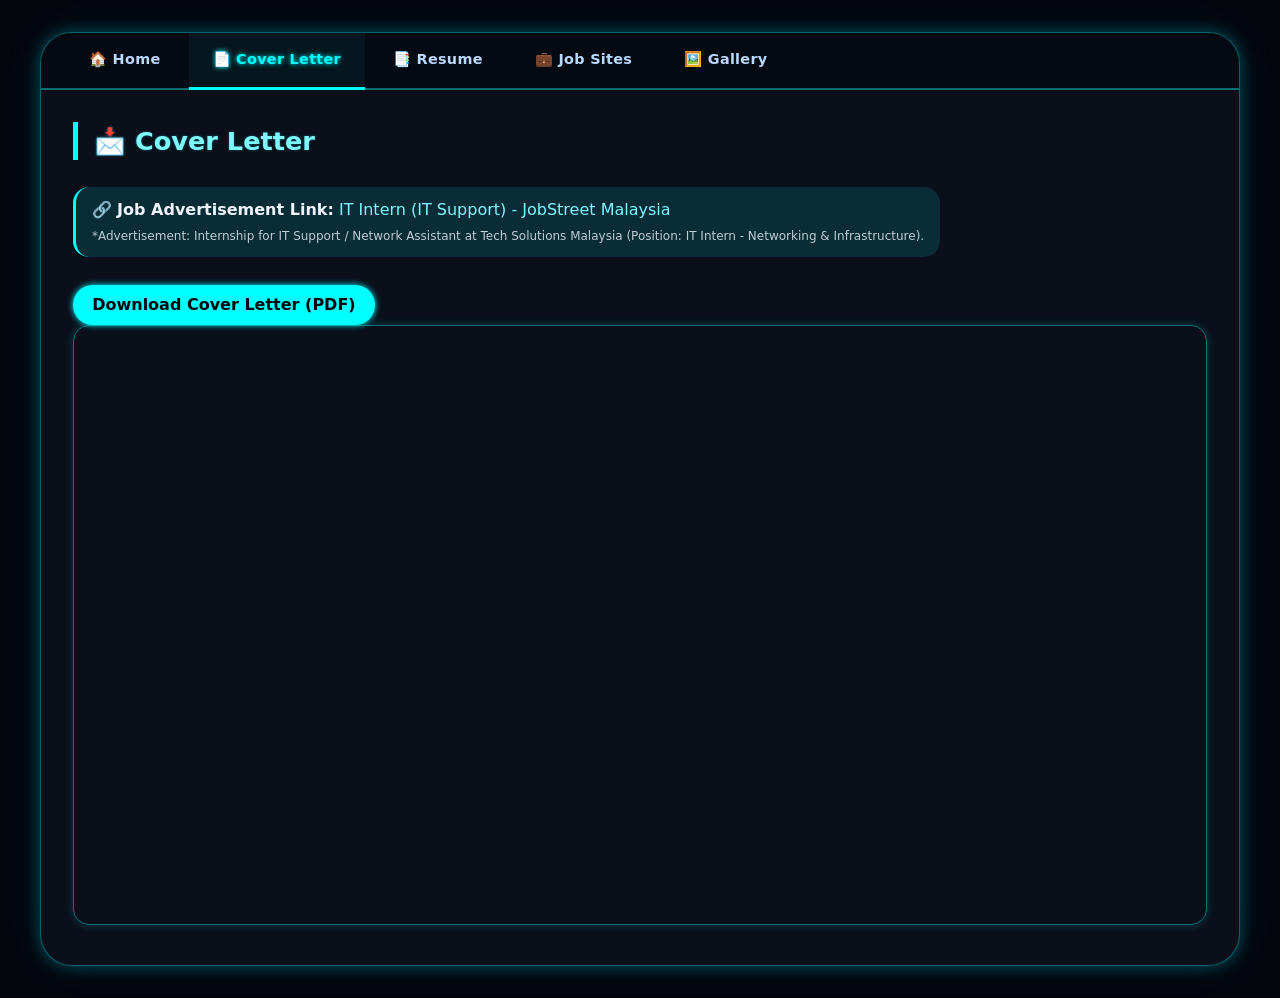
<file: cover.html>
<!DOCTYPE html>
<html lang="en">
<head>
  <meta charset="UTF-8">
  <title>Cover Letter</title>
  <link rel="stylesheet" href="style.css">
</head>
<body>

<div class="portfolio">

  <div class="nav-tabs">
    <a class="tab-btn" href="index.html">🏠 Home</a>
    <a class="tab-btn active" href="cover.html">📄 Cover Letter</a>
    <a class="tab-btn" href="resume.html">📑 Resume</a>
    <a class="tab-btn" href="jobsites.html">💼 Job Sites</a>
    <a class="tab-btn" href="gallery.html">🖼️ Gallery</a>
  </div>

  <div class="tab-panel active-panel">
    <h2>📩 Cover Letter</h2>

    <!-- ========= COVER LETTER PAGE ========= -->
    <div class="job-link">
      🔗 <strong>Job Advertisement Link:</strong> 
      <a href="https://my.jobstreet.com/job/91369905?tracking=SHR-IOS-SharedJob-asia-5" target="_blank">IT Intern (IT Support) - JobStreet Malaysia</a>
      <p style="font-size:0.75rem; margin-top:5px; opacity:0.8;">*Advertisement: Internship for IT Support / Network Assistant at Tech Solutions Malaysia (Position: IT Intern - Networking & Infrastructure).</p>
    </div>

     <!-- PDF DOWNLOAD -->
      <section class="pdf-section">

        <div class="pdf-actions">
          <a class="btn" href="/pdf/cover_letter.pdf" download>
            Download Cover Letter (PDF)
          </a>
        </div>

        <div class="pdf-viewer">
          <iframe src="/pdf/cover_letter.pdf"></iframe>
        </div>

      </section>

    </div>

  </div>

</div>

</body>
</html>
</file>
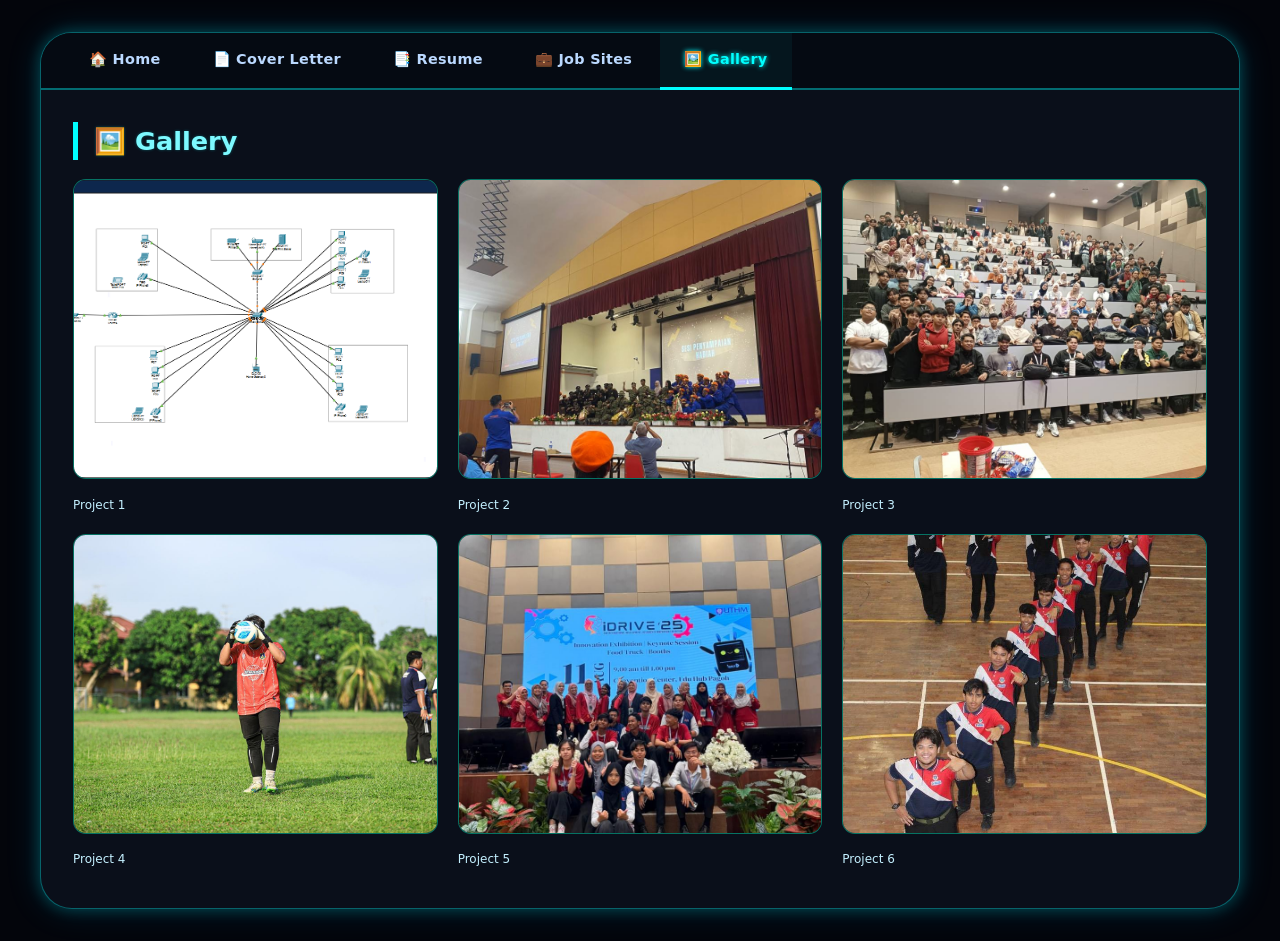
<file: gallery.html>
<!DOCTYPE html>
<html lang="en">
<head>
  <meta charset="UTF-8">
  <title>Gallery</title>
  <link rel="stylesheet" href="style.css">
</head>
<body>

<div class="portfolio">

  <div class="nav-tabs">
    <a class="tab-btn" href="index.html">🏠 Home</a>
    <a class="tab-btn" href="cover.html">📄 Cover Letter</a>
    <a class="tab-btn" href="resume.html">📑 Resume</a>
    <a class="tab-btn" href="jobsites.html">💼 Job Sites</a>
    <a class="tab-btn active" href="gallery.html">🖼️ Gallery</a>
  </div>

  <div class="tab-panel active-panel">
    <h2>🖼️ Gallery</h2>

    <div class="gallery-grid">

  <div class="gallery-item">
    <img src="/picONLY/Screenshot 2026-04-09 231343.png">
    <div class="gallery-caption">Project 1</div>
  </div>

  <div class="gallery-item">
    <img src="/picONLY/kkkk.jpeg">
    <div class="gallery-caption">Project 2
    </div>
  </div>

  <div class="gallery-item">
    <img src="/picONLY/camp.jpeg">
    <div class="gallery-caption">Project 3</div>
  </div>

  <div class="gallery-item">
    <img src="/picONLY/ft.jpeg">
    <div class="gallery-caption">Project 4</div>
  </div>

  <div class="gallery-item">
    <img src="/picONLY/program.jpeg">
    <div class="gallery-caption">Project 5</div>
  </div>

  <div class="gallery-item">
    <img src="/picONLY/batch achievement.jpeg">
    <div class="gallery-caption">Project 6</div>
  </div>    
</div>
      </div>
    </div>

  </div>

</div>

</body>
</html>
</file>
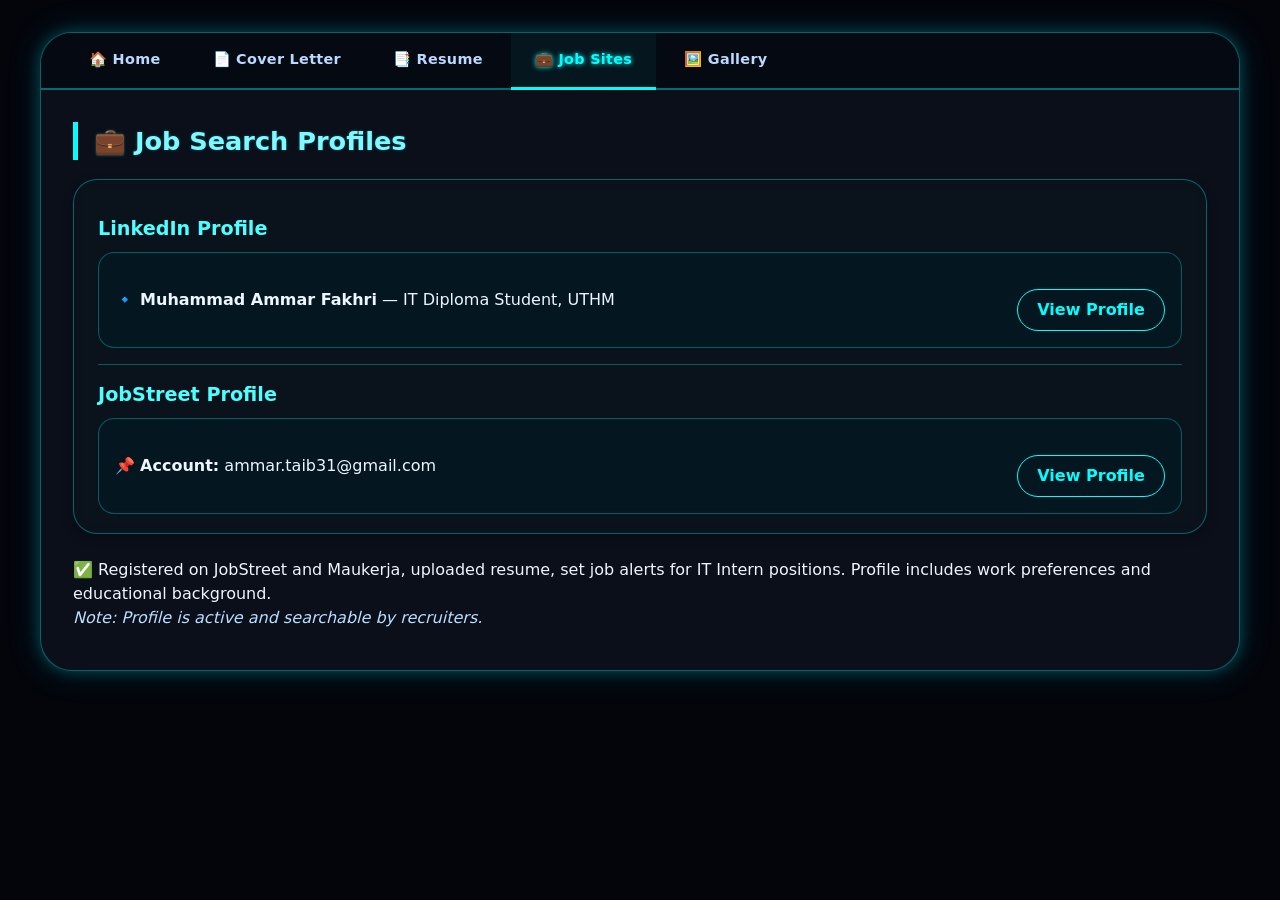
<file: jobsites.html>
<!DOCTYPE html>
<html lang="en">
<head>
  <meta charset="UTF-8">
  <title>Job Sites</title>
  <link rel="stylesheet" href="style.css">
</head>
<body>

<div class="portfolio">

  <div class="nav-tabs">
    <a class="tab-btn" href="index.html">🏠 Home</a>
    <a class="tab-btn" href="cover.html">📄 Cover Letter</a>
    <a class="tab-btn" href="resume.html">📑 Resume</a>
    <a class="tab-btn active" href="jobsites.html">💼 Job Sites</a>
    <a class="tab-btn" href="gallery.html">🖼️ Gallery</a>
  </div>

  <div class="tab-panel active-panel">
  <h2>💼 Job Search Profiles</h2>
    <div class="card">
      <h3>LinkedIn Profile</h3>
      <div class="profile-badge">
        <div>🔹 <strong>Muhammad Ammar Fakhri</strong> — IT Diploma Student, UTHM</div>
        <a href="https://www.linkedin.com/in/noh-ammar-fakhri-47ba52371" target="_blank" class="btn btn-outline" style="text-decoration:none;">View Profile</a>
      </div>
      <hr>
      <h3>JobStreet Profile</h3>
      <div class="profile-badge">
        <div>📌 <strong>Account:</strong> ammar.taib31@gmail.com</div>
        <a href="https://my.jobstreet.com/profiles/muhammadammarfakhribin-taib-0tjcXfVCht" target="_blank" class="btn btn-outline" style="text-decoration:none;">View Profile</a>
      </div>
      </div>
      <p>✅ Registered on JobStreet and Maukerja, uploaded resume, set job alerts for IT Intern positions. Profile includes work preferences and educational background.</p>
      <p><em style="color:#bbddff;">Note: Profile is active and searchable by recruiters.</em></p>
    </div>
  </div>
</body>
</html>
</file>
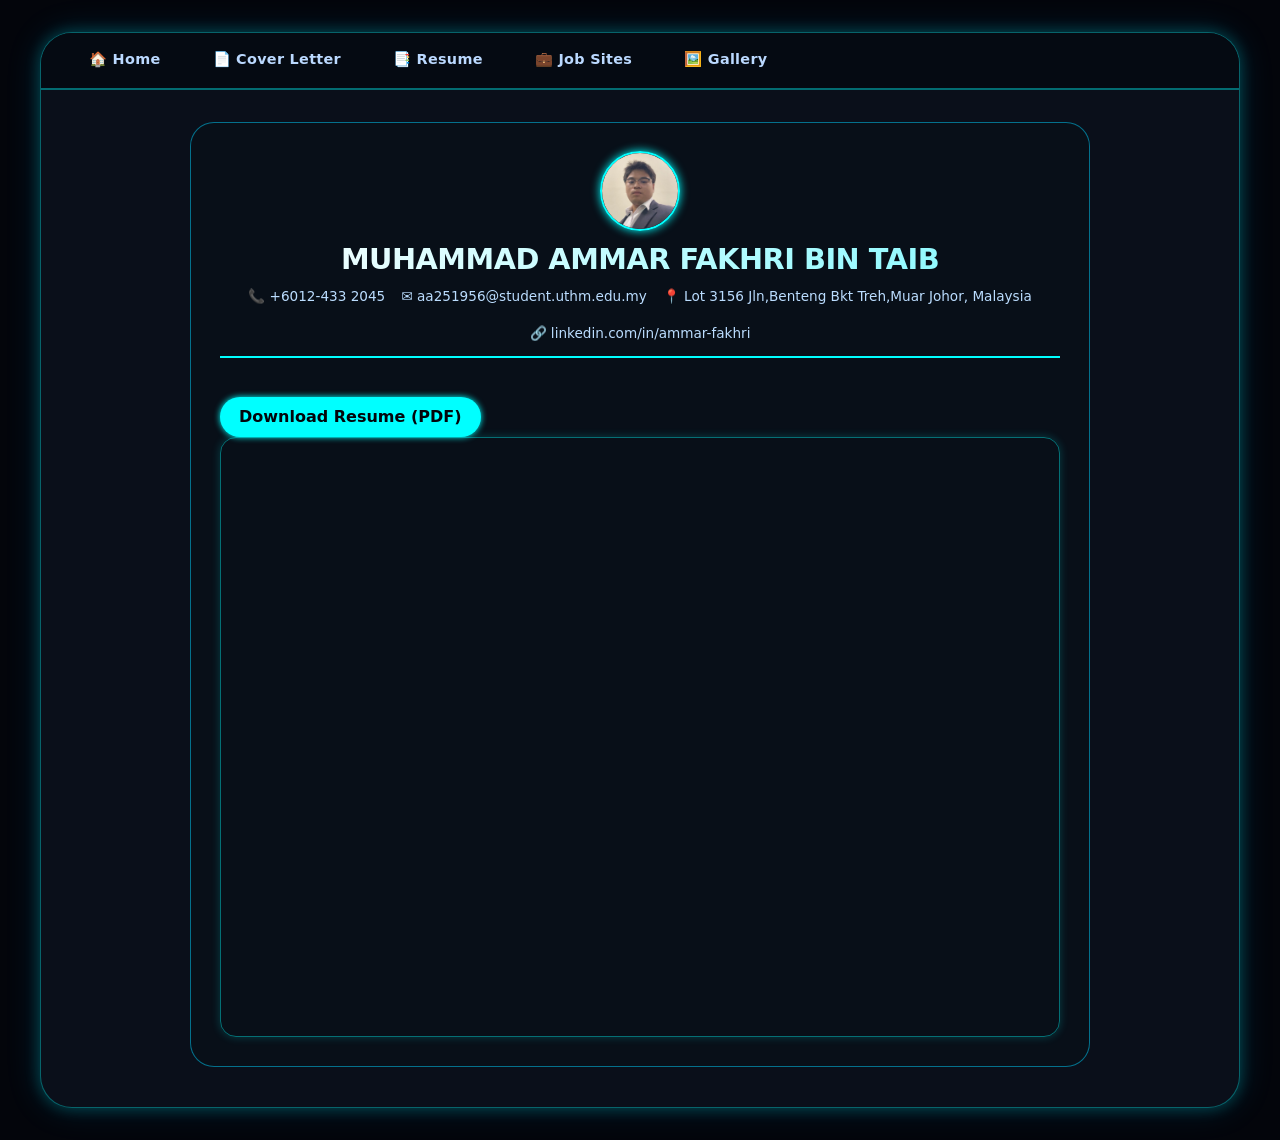
<file: resume.html>
<!DOCTYPE html>
<html lang="en">
<head>
  <meta charset="UTF-8">
  <title>Resume - Ammar Fakhri</title>
  <link rel="stylesheet" href="style.css">
</head>

<body>

<div class="portfolio">
<div class="nav-tabs">
    <a class="tab-btn" href="index.html">🏠 Home</a>
    <a class="tab-btn" href="cover.html">📄 Cover Letter</a>
    <a class="tab-btn" href="resume.html">📑 Resume</a>
    <a class="tab-btn" href="jobsites.html">💼 Job Sites</a>
    <a class="tab-btn" href="gallery.html">🖼️ Gallery</a>
  </div>
  
  <!-- RESUME SECTION -->
  <div class="tab-panel active-panel">

    <div class="resume-content">

      <div class="resume-header">
        <img src="/picONLY/hensem pic.jpeg" alt="Ammar Fakhri" class="hero-photo-sm">
        
        <div class="resume-name">
          MUHAMMAD AMMAR FAKHRI BIN TAIB
        </div>

        <div class="resume-contact">
          <span>📞 +6012-433 2045</span>
          <span>✉️ aa251956@student.uthm.edu.my</span>
          <span>📍 Lot 3156 Jln,Benteng Bkt Treh,Muar Johor, Malaysia</span>
          <span>🔗 linkedin.com/in/ammar-fakhri</span>
        </div>
      </div>

      <!-- PDF DOWNLOAD -->
      <section class="pdf-section">

        <div class="pdf-actions">
          <a class="btn" href="/pdf/Black and White Clean Professional A4 Resume (1).pdf" download>
            Download Resume (PDF)
          </a>
        </div>

        <div class="pdf-viewer">
          <iframe src="/pdf/Black and White Clean Professional A4 Resume (1).pdf"></iframe>
        </div>

      </section>

    </div>

  </div>

</div>

</body>
</html>
</file>
<file: style.css>
* {
      margin: 0;
      padding: 0;
      box-sizing: border-box;
    }

    body {
      background: #03050b;
      font-family: 'Inter', 'Segoe UI', system-ui, -apple-system, 'Poppins', sans-serif;
      line-height: 1.5;
      color: #eef5ff;
      padding: 2rem 1.5rem;
    }

    /* main neon container - fusion design */
    .portfolio {
      max-width: 1200px;
      margin: 0 auto;
      background: #0a0f1a;
      border-radius: 2rem;
      box-shadow: 0 0 15px rgba(0, 255, 255, 0.25), 0 0 35px rgba(0, 180, 255, 0.15);
      border: 1px solid rgba(0, 255, 255, 0.35);
      overflow: hidden;
    }

    /* navigation tabs - neon style */
    .nav-tabs {
      display: flex;
      flex-wrap: wrap;
      background: #050a12;
      border-bottom: 2px solid rgba(0, 255, 255, 0.4);
      padding: 0 1.5rem;
      gap: 0.25rem;
    }

    .tab-btn {
      background: transparent;
      border: none;
      padding: 1rem 1.5rem;
      font-size: 0.9rem;
      font-weight: 600;
      color: #bbd9ff;
      cursor: pointer;
      transition: all 0.2s;
      border-bottom: 3px solid transparent;
      margin-bottom: -2px;
      font-family: inherit;
      letter-spacing: 0.3px;
    }

    .tab-btn:hover {
      color: #0ff;
      background: rgba(0, 255, 255, 0.08);
      text-shadow: 0 0 4px cyan;
    }

    .tab-btn.active {
      color: #0ff;
      border-bottom-color: #0ff;
      text-shadow: 0 0 5px cyan;
      background: rgba(0, 255, 255, 0.05);
    }

    /* content panels */
    .tab-panel {
      display: none;
      padding: 2rem 2rem 2.5rem;
      animation: fadeIn 0.25s ease;
    }

    .tab-panel.active-panel {
      display: block;
    }

    @keyframes fadeIn {
      from { opacity: 0; transform: translateY(6px);}
      to { opacity: 1; transform: translateY(0);}
    }

    /* headings neon style */
    h2 {
      font-size: 1.6rem;
      font-weight: 600;
      margin-bottom: 1.2rem;
      color: #7df9ff;
      border-left: 5px solid #0ff;
      padding-left: 1rem;
      text-shadow: 0 0 3px rgba(0,255,255,0.3);
    }

    h3 {
      font-size: 1.2rem;
      font-weight: 600;
      margin: 1rem 0 0.5rem;
      color: #4effff;
    }

    /* cards - glassmorph neon */
    .card {
      background: rgba(12, 20, 30, 0.65);
      backdrop-filter: blur(4px);
      border: 1px solid rgba(0, 255, 255, 0.35);
      border-radius: 1.5rem;
      padding: 1.2rem 1.5rem;
      margin-bottom: 1.5rem;
      box-shadow: 0 4px 12px rgba(0,0,0,0.3);
      transition: all 0.2s;
    }

    .card:hover {
      border-color: rgba(0, 255, 255, 0.7);
      box-shadow: 0 0 18px rgba(0,255,255,0.1);
    }

    .job-link {
      background: rgba(0, 255, 255, 0.12);
      padding: 0.7rem 1rem;
      border-radius: 1rem;
      display: inline-block;
      margin: 0.5rem 0;
      border-left: 3px solid #0ff;
    }

    .job-link a {
      color: #7df9ff;
      text-decoration: none;
      font-weight: 500;
    }

    hr {
      margin: 1rem 0;
      border: none;
      border-top: 1px solid rgba(0, 255, 255, 0.3);
    }

    /* RESUME (ATS friendly but neon integrated) */
    .resume-content {
      max-width: 900px;
      margin: 0 auto;
      background: rgba(8, 16, 24, 0.75);
      backdrop-filter: blur(4px);
      border: 1px solid rgba(0, 210, 255, 0.5);
      border-radius: 1.5rem;
      padding: 1.8rem;
      transition: box-shadow 0.2s;
    }

    .resume-header {
      text-align: center;
      margin-bottom: 1.2rem;
      border-bottom: 2px solid #0ff;
      padding-bottom: 0.8rem;
    }

    .resume-name {
      font-size: 1.8rem;
      font-weight: 700;
      background: linear-gradient(135deg, #ffffff, #7df9ff);
      -webkit-background-clip: text;
      background-clip: text;
      color: transparent;
      letter-spacing: -0.5px;
    }

    .resume-contact {
      font-size: 0.85rem;
      color: #bbddff;
      display: flex;
      flex-wrap: wrap;
      justify-content: center;
      gap: 1rem;
      margin-top: 0.3rem;
    }

    .section-title {
      font-size: 1rem;
      font-weight: 700;
      margin: 1rem 0 0.6rem;
      background: rgba(0, 255, 255, 0.1);
      padding: 0.3rem 0.8rem;
      border-left: 4px solid #0ff;
      border-radius: 0 12px 12px 0;
      color: #bcffff;
    }

    .job-item, .edu-item {
      margin-bottom: 0.8rem;
    }

    ul {
      padding-left: 1.2rem;
      margin: 0.4rem 0;
    }

    li {
      margin-bottom: 0.2rem;
      color: #d4eaff;
    }

    /* gallery grid (neon infused) */
.gallery-grid {
  display: grid;
  grid-template-columns: repeat(3, 1fr); /* 3 per row */
  gap: 20px;
}

.gallery-item img {
  width: 100%;
  height: 300px; /* 🔥 increase this */
  object-fit: cover; /* keeps image nice, no weird stretching */
  border-radius: 10px;
}
.gallery-item img {
  width: 100%;
  height: 300px; /* 🔥 increase this */
  object-fit: cover; /* keeps image nice, no weird stretching */
  border-radius: 10px;
}
    .gallery-item:hover {
      transform: translateY(-4px);
      border-color: #0ff;
      box-shadow: 0 0 18px rgba(0,255,255,0.2);
    }
    .gallery-item img {
      width: 100%;
      height: 300px;
      object-fit: cover;
      border-radius: 0.8rem;
      background: #0a1420;
      border: 1px solid rgba(0,255,200,0.4);
    }
    .gallery-caption {
      margin-top: 0.6rem;
      font-size: 0.75rem;
      font-weight: 500;
      color: #c4f0ff;
    }

    /* profile badges */
    .profile-badge {
      display: flex;
      align-items: center;
      justify-content: space-between;
      flex-wrap: wrap;
      gap: 1rem;
      background: rgba(0, 30, 40, 0.5);
      border-radius: 1rem;
      padding: 1rem;
      border: 1px solid rgba(0,255,255,0.3);
    }

    .btn {
      background: #0ff;
      color: #03050b;
      border: none;
      padding: 0.5rem 1.2rem;
      border-radius: 2rem;
      font-weight: 700;
      cursor: pointer;
      text-decoration: none;
      display: inline-block;
      transition: 0.2s;
      box-shadow: 0 0 6px cyan;
      margin-top: 20px;
    }
    .btn:hover {
      background: #7df9ff;
      transform: scale(1.02);
      box-shadow: 0 0 12px cyan;
    }

    .btn-outline {
      background: transparent;
      border: 1px solid #0ff;
      color: #0ff;
      box-shadow: none;
    }
    .btn-outline:hover {
      background: rgba(0,255,255,0.15);
      color: white;
    }

    footer {
      text-align: center;
      font-size: 0.7rem;
      border-top: 1px solid rgba(0, 255, 255, 0.3);
      padding-top: 1.2rem;
      margin-top: 1rem;
      color: #6c8bb0;
    }

    /* personal gallery text */
    .gallery-note {
      font-size: 0.8rem;
      margin-top: 1rem;
      color: #bbddff;
    }

    /* hero mini style for home panel */
    .hero-mini {
      display: flex;
      align-items: center;
      gap: 1.5rem;
      flex-wrap: wrap;
      margin-bottom: 1.2rem;
      background: rgba(0,20,30,0.4);
      border-radius: 1.5rem;
      padding: 0.8rem 1.2rem;
      border: 1px solid rgba(0,255,255,0.25);
    }
    .hero-photo-sm {
      width: 80px;
      height: 80px;
      border-radius: 50%;
      object-fit: cover;
      border: 2px solid #0ff;
      box-shadow: 0 0 10px cyan;
    }
    .matrix-text {
      font-family: monospace;
      background: rgba(0,255,255,0.1);
      padding: 0.2rem 0.8rem;
      border-radius: 30px;
      font-size: 0.8rem;
    }

    @media (max-width: 700px) {
      .tab-btn { padding: 0.7rem 1rem; font-size: 0.75rem;}
      .tab-panel { padding: 1.2rem; }
      .resume-contact { flex-direction: column; align-items: center; gap: 0.2rem;}
    }
  
    .pdf-viewer {
  width: 100%;
  height: 600px;
  border: 1px solid rgba(0,255,255,0.4);
  border-radius: 1rem;
  overflow: hidden;
  box-shadow: 0 0 10px rgba(0,255,255,0.2);
}

.pdf-viewer iframe {
  width: 100%;
  height: 100%;
  border: none;
}

a {
  text-decoration: none;
  color: inherit;
}

.nav-tabs a{
  text-decoration: none;
}

.gallery-item img {
  width: 100%;
  cursor: pointer;
  transition: 0.3s;
}

.gallery-item img:hover {
  transform: scale(1.05);
}

/* Lightbox */
#lightbox {
  position: fixed;
  top: 0;
  left: 0;
  width: 100%;
  height: 100%;
  background: rgba(0,0,0,0.9);
  display: none;
  justify-content: center;
  align-items: center;
}

#lightbox img {
  max-width: 80%;
  max-height: 80%;
}

#closeBtn {
  position: absolute;
  top: 20px;
  right: 40px;
  font-size: 40px;
  color: white;
  cursor: pointer;
}

.lightbox {
  position: fixed;
  top: 0;
  left: 0;
  width: 100%;
  height: 100%;
  background: rgba(0,0,0,0.9);
  display: none;
  justify-content: center;
  align-items: center;
}

.lightbox img {
  max-width: 80%;
  max-height: 80%;
}

.lightbox:target {
  display: flex;
}

.close {
  position: absolute;
  top: 20px;
  right: 40px;
  font-size: 40px;
  color: white;
  text-decoration: none;
}
.lightbox {
  position: fixed;
  top: 0;
  left: 0;
  width: 100%;
  height: 100%;
  background: rgba(0,0,0,0.9);
  display: none;
  justify-content: center;
  align-items: center;
}

.lightbox img {
  max-width: 80%;
  max-height: 80%;
}

.lightbox:target {
  display: flex;
}

.close {
  position: absolute;
  top: 20px;
  right: 40px;
  font-size: 40px;
  color: white;
  text-decoration: none;
}
</file>
